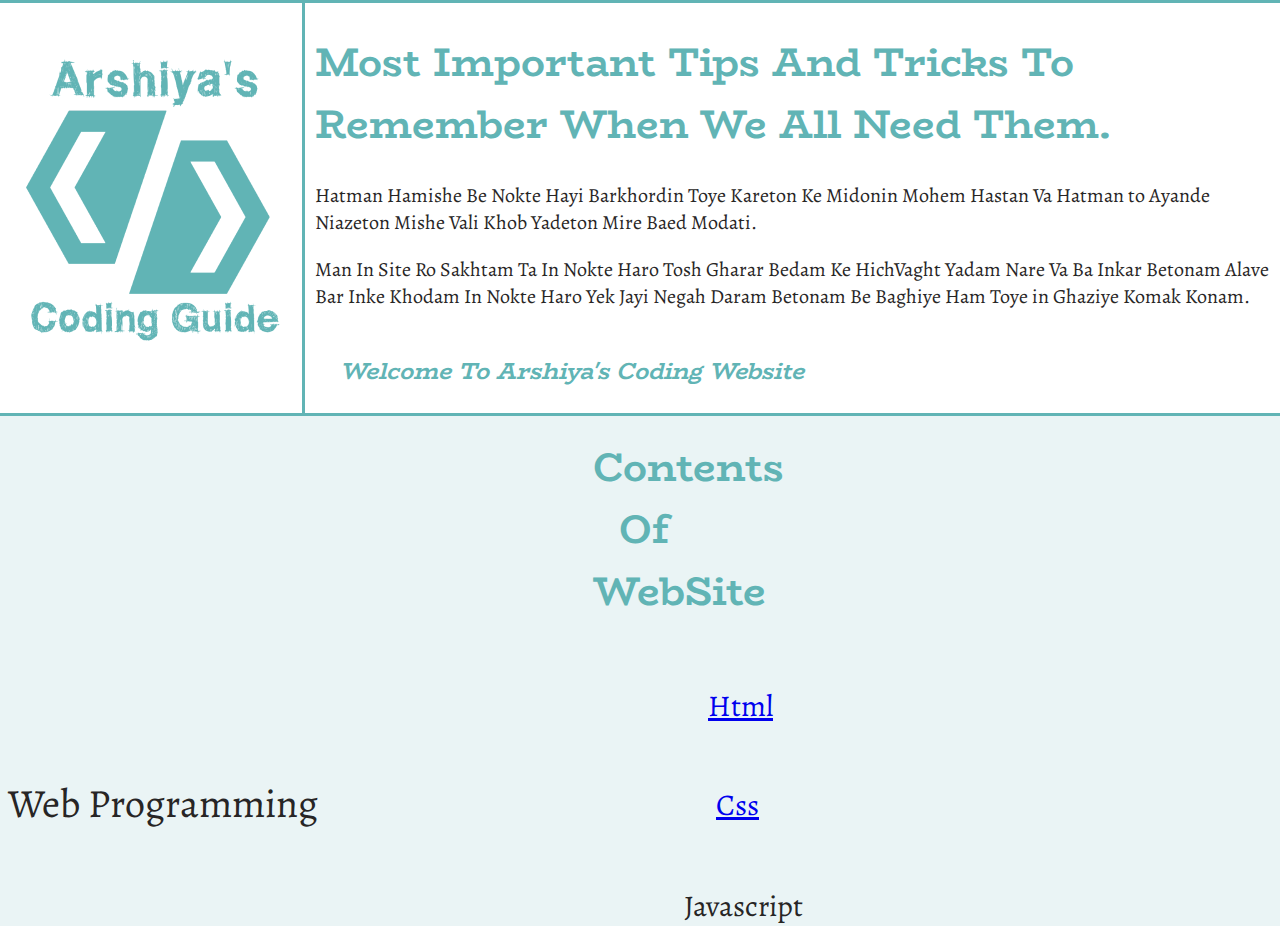
<file: index.html>
<!DOCTYPE html>
<html lang="en">

<head>
  <meta charset="UTF-8">
  <meta http-equiv="X-UA-Compatible" content="IE=edge">
  <meta name="viewport" content="width=device-width, initial-scale=1.0">
  <title>Arshiya's Coding Guide</title>
  <link rel="stylesheet" href="css/styles.css">
  <link rel="icon" href="favicon.ico">
  <link rel="preconnect" href="https://fonts.googleapis.com">
  <link rel="preconnect" href="https://fonts.gstatic.com" crossorigin>
  <link href="https://fonts.googleapis.com/css2?family=Alegreya:wght@500&family=BioRhyme:wght@800&display=swap" rel="stylesheet">

</head>

<body>
  <table class="Header">
    <tr>
      <td class="BorderHeader">
        <a href="mainpage.html">
          <img class="logoimg" src="images/vecteezy_coding-logo-design-template_.png" alt="Coding Man" width="300"
            height="300">
        </a>
      </td>
      <td class="Fasele">
        <h1>Most Important Tips And Tricks To Remember When We All Need Them.</h1>
        <p>Hatman Hamishe Be Nokte Hayi Barkhordin Toye Kareton Ke Midonin Mohem Hastan Va Hatman to Ayande Niazeton
          Mishe Vali Khob Yadeton Mire Baed Modati.</p>
        <p>Man In Site Ro Sakhtam Ta In Nokte Haro Tosh Gharar Bedam Ke HichVaght Yadam Nare Va Ba Inkar Betonam Alave
          Bar Inke Khodam In Nokte Haro Yek Jayi Negah Daram Betonam Be Baghiye Ham Toye in Ghaziye Komak Konam.</p>
        <span class="wellcome">
          <h3><i>Welcome To Arshiya's Coding Website</i></h3>
        </span>
      </td>
    </tr>
  </table>
  <div class="menu">
    <h1 class="title">Contents Of WebSite</h1>
    <p class="Asl">Web Programming</p>

    <p class="list Html"><a href="GuideMainPage.html">Html</a></p>

    <p class="list Css"><a href="CssGuide.html">Css</a></p>

    <p class="list JavaScript">Javascript</p>


  </div>

</body>

</html>
</file>
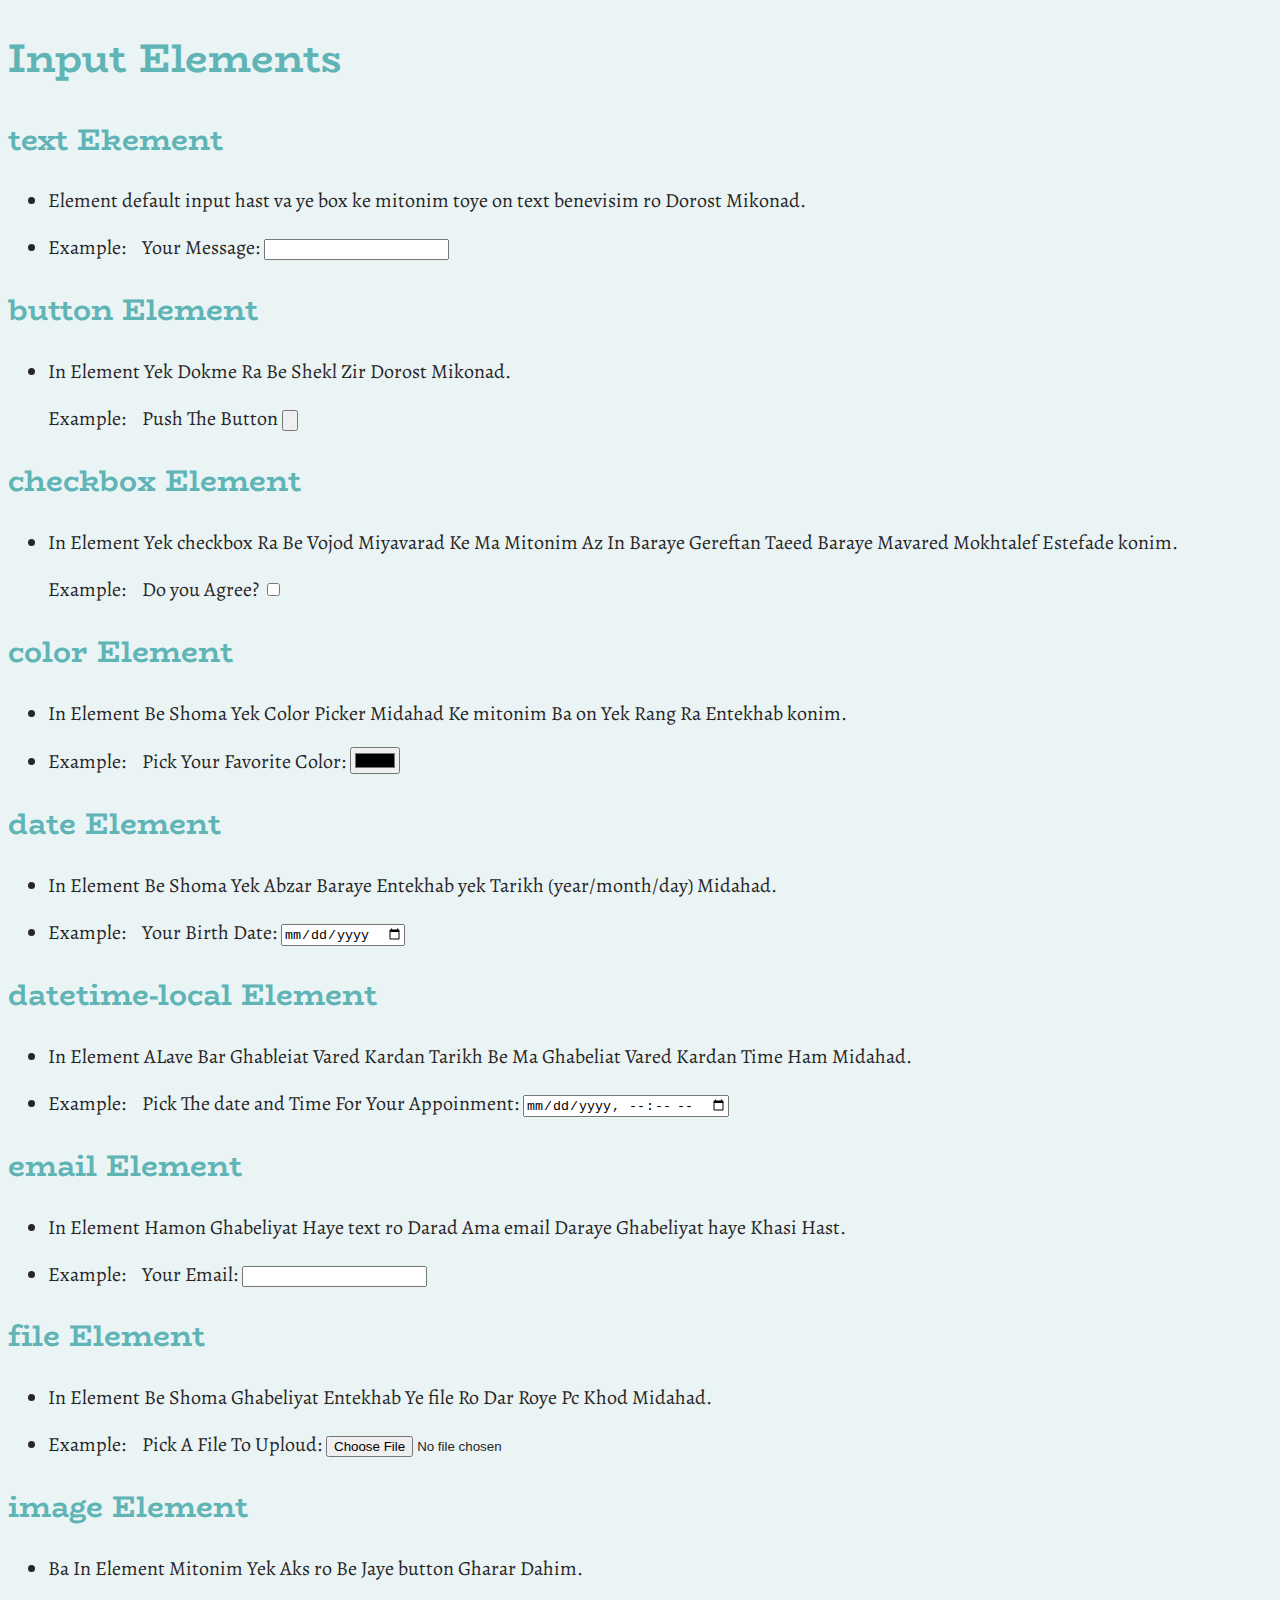
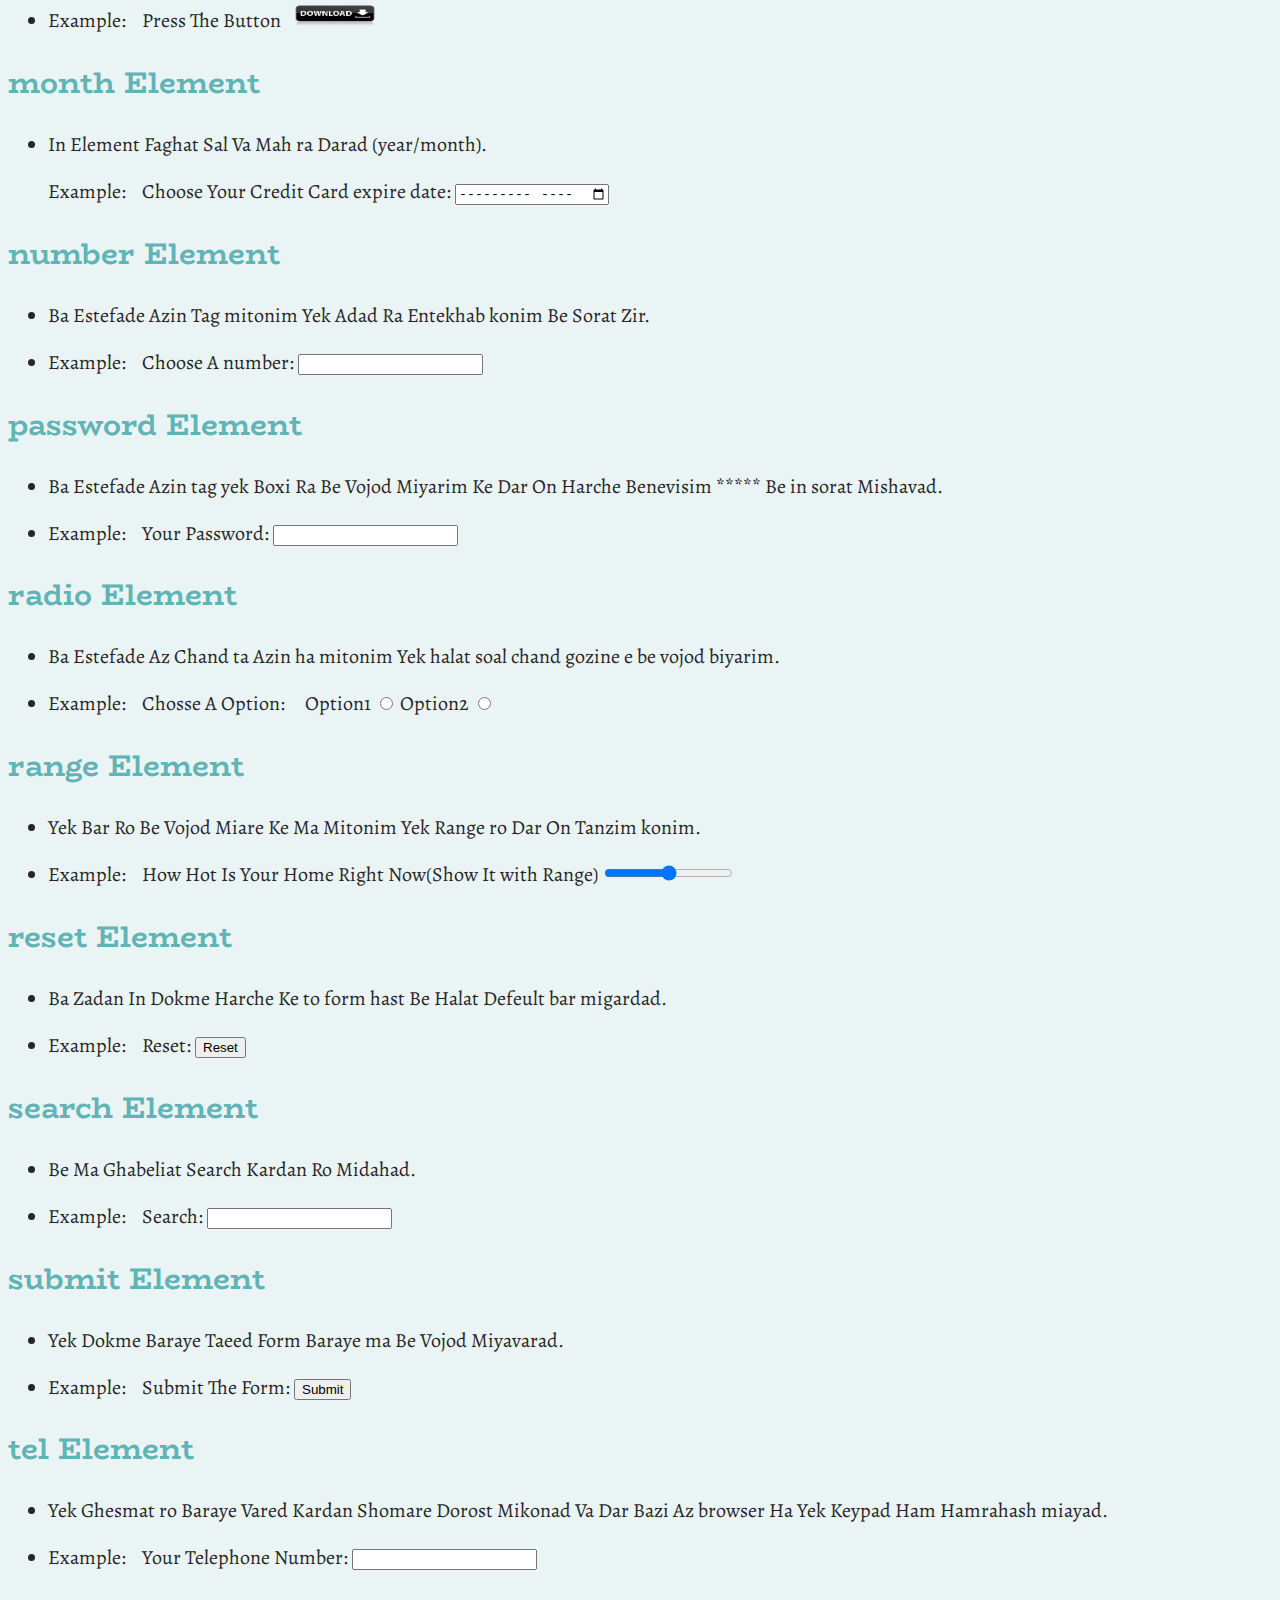
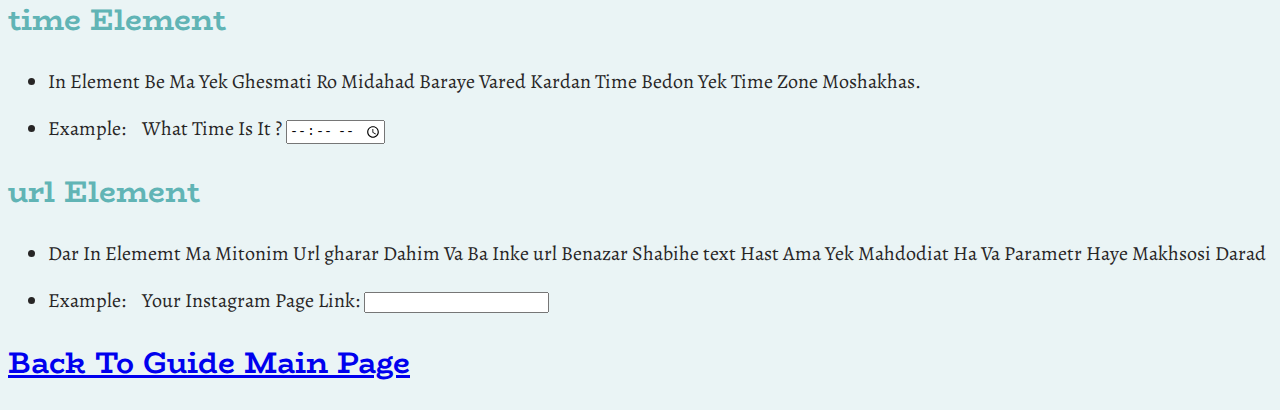
<file: InputElements.html>
<!DOCTYPE html>
<html lang="en">

<head>
    <meta charset="UTF-8">
    <meta http-equiv="X-UA-Compatible" content="IE=edge">
    <meta name="viewport" content="width=device-width, initial-scale=1.0">
    <title>Input Elements</title>
    <link rel="stylesheet" href="css/styles.css">
    <link rel="icon" href="favicon.ico">
    <link rel="preconnect" href="https://fonts.googleapis.com">
    <link rel="preconnect" href="https://fonts.gstatic.com" crossorigin>
    <link href="https://fonts.googleapis.com/css2?family=Alegreya:wght@500&family=BioRhyme:wght@800&display=swap" rel="stylesheet">
</head>

<body>

    <h1>Input Elements</h1>


    <h2>text Ekement</h2>
    <ul>
        <li>
            <p>Element default input hast va ye box ke mitonim toye on text benevisim ro Dorost Mikonad.</p>
        </li>
        <li>
            <form action="">
                <label for="text">Example:&nbsp&nbsp&nbsp&nbspYour Message:</label>
                <input type="text">
            </form>
        </li>
    </ul>
    <h2>button Element</h2>
    <ul>
        <li>In Element Yek Dokme Ra Be Shekl Zir Dorost Mikonad.</p>
        </li>
        <p>
            <form action="">
                <label for="button">Example:&nbsp&nbsp&nbsp&nbspPush The Button</label>
                <input type="button">
            </form>
    </ul>
    <h2>checkbox Element</h2>
    <ul>
        <li>
            <p>In Element Yek checkbox Ra Be Vojod Miyavarad Ke Ma Mitonim Az In Baraye Gereftan Taeed Baraye Mavared
                Mokhtalef Estefade konim.</p>
        </li>
        <form action="">
            <label for="">Example:&nbsp&nbsp&nbsp&nbspDo you Agree?</label>
            <input type="checkbox">
        </form>
    </ul>
    <h2>color Element</h2>
    <ul>
        <li>
            <p>In Element Be Shoma Yek Color Picker Midahad Ke mitonim Ba on Yek Rang Ra Entekhab konim.</p>
        </li>
        <li>
            <form action="">
                <label for="color">Example:&nbsp&nbsp&nbsp&nbspPick Your Favorite Color:</label>
                <input type="color">
            </form>
        </li>
    </ul>
    <h2>date Element</h2>
    <ul>
        <li>
            <p>In Element Be Shoma Yek Abzar Baraye Entekhab yek Tarikh (year/month/day) Midahad.</p>
        </li>
        <li>
            <form action="">
                <label for="">Example:&nbsp&nbsp&nbsp&nbspYour Birth Date:</label>
                <input type="date">
            </form>
        </li>
    </ul>
    <h2>datetime-local Element</h2>
    <ul>
        <li>
            <p>In Element ALave Bar Ghableiat Vared Kardan Tarikh Be Ma Ghabeliat Vared Kardan Time Ham Midahad.</p>
        </li>
        <li>
            <form action="">
                <label for="datetime-local">Example:&nbsp&nbsp&nbsp&nbspPick The date and Time For Your
                    Appoinment:</label>
                <input type="datetime-local">
            </form>
        </li>
    </ul>
    <h2>email Element</h2>
    <ul>
        <li>
            <p>In Element Hamon Ghabeliyat Haye text ro Darad Ama email Daraye Ghabeliyat haye Khasi Hast.</p>
        </li>
        <li>
            <form action="">
                <label for="email">Example:&nbsp&nbsp&nbsp&nbspYour Email:</label>
                <input type="email">
            </form>
        </li>
    </ul>
    <h2>file Element</h2>
    <ul>
        <li>
            <p>In Element Be Shoma Ghabeliyat Entekhab Ye file Ro Dar Roye Pc Khod Midahad.</p>
        </li>
        <li>
            <form action="">
                <label for="file">Example:&nbsp&nbsp&nbsp&nbspPick A File To Uploud:</label>
                <input type="file">
            </form>
        </li>
    </ul>
    <h2>image Element</h2>
    <ul>
        <li>
            <p>Ba In Element Mitonim Yek Aks ro Be Jaye button Gharar Dahim.</p>
        </li>
        <li>
            <form action="">
                <label for="">Example:&nbsp&nbsp&nbsp&nbspPress The Button</label>
                <input src="images/download-button-transparent-1.png" width="100" height="25" type="image">
            </form>
        </li>
    </ul>
    <h2>month Element</h2>
    <ul>
        <li>
            <p>In Element Faghat Sal Va Mah ra Darad (year/month).</p>
        </li>
        <form action="">
            <label for="month">Example:&nbsp&nbsp&nbsp&nbspChoose Your Credit Card expire date:</label>
            <input type="month">
        </form>
    </ul>
    <h2>number Element</h2>
    <ul>
        <li>
            <p>Ba Estefade Azin Tag mitonim Yek Adad Ra Entekhab konim Be Sorat Zir.</p>
        </li>
        <li>
            <form action="">
                <label for="number">Example:&nbsp&nbsp&nbsp&nbspChoose A number:</label>
                <input type="number">
            </form>
        </li>
    </ul>
    <h2>password Element</h2>
    <ul>
        <li>
            <p>Ba Estefade Azin tag yek Boxi Ra Be Vojod Miyarim Ke Dar On Harche Benevisim ***** Be in sorat Mishavad.
            </p>
        </li>
        <li>
            <form action="">
                <label for="password">Example:&nbsp&nbsp&nbsp&nbspYour Password:</label>
                <input type="password">
            </form>
        </li>
    </ul>
    <h2>radio Element</h2>
    <ul>
        <li>
            <p>Ba Estefade Az Chand ta Azin ha mitonim Yek halat soal chand gozine e be vojod biyarim.</p>
        </li>
        <li>
            <form action="">
                <label for="radio">Example:&nbsp&nbsp&nbsp&nbspChosse A Option:</label>&nbsp&nbsp&nbsp&nbsp
                <label for="radio1">Option1</label>
                <input type="radio">
                <label for="radio2">Option2</label>
                <input type="radio">
            </form>
        </li>
    </ul>
    <h2>range Element</h2>
    <ul>
        <li>
            <p>Yek Bar Ro Be Vojod Miare Ke Ma Mitonim Yek Range ro Dar On Tanzim konim.</p>
        </li>
        <li>
            <form action="">
                <label for="range">Example:&nbsp&nbsp&nbsp&nbspHow Hot Is Your Home Right Now(Show It with
                    Range)</label>
                <input type="range">
            </form>
        </li>
    </ul>
    <h2>reset Element</h2>
    <ul>
        <li>
            <p>Ba Zadan In Dokme Harche Ke to form hast Be Halat Defeult bar migardad.</p>
        </li>
        <li>
            <form action="">
                <label for="reset">Example:&nbsp&nbsp&nbsp&nbspReset:</label>
                <input type="reset">
            </form>
        </li>
    </ul>
    <h2>search Element</h2>
    <ul>
        <li>
            <p>Be Ma Ghabeliat Search Kardan Ro Midahad.</p>
        </li>
        <li>
            <form action="">
                <label for="search">Example:&nbsp&nbsp&nbsp&nbspSearch:</label>
                <input type="search">
            </form>
        </li>
    </ul>
    <h2>submit Element</h2>
    <ul>
        <li>
            <p>Yek Dokme Baraye Taeed Form Baraye ma Be Vojod Miyavarad.</p>
        </li>
        <li>
            <form action="">
                <label for="submit">Example:&nbsp&nbsp&nbsp&nbspSubmit The Form:</label>
                <input type="submit">
            </form>
        </li>
    </ul>
    <h2>tel Element</h2>
    <ul>
        <li>
            <p>Yek Ghesmat ro Baraye Vared Kardan Shomare Dorost Mikonad Va Dar Bazi Az browser Ha Yek Keypad Ham
                Hamrahash miayad.</p>
        </li>
        <li>
            <form action="">
                <label for="tel">Example:&nbsp&nbsp&nbsp&nbspYour Telephone Number:</label>
                <input type="tel">
            </form>
        </li>
    </ul>
    <h2>time Element</h2>
    <ul>
        <li>
            <p>In Element Be Ma Yek Ghesmati Ro Midahad Baraye Vared Kardan Time Bedon Yek Time Zone Moshakhas.</p>
        </li>
        <li>
            <form action="">
                <label for="time">Example:&nbsp&nbsp&nbsp&nbspWhat Time Is It ?</label>
                <input type="time">
            </form>
        </li>
    </ul>
    <h2>url Element</h2>
    <ul>
        <li>
            <p>Dar In Elememt Ma Mitonim Url gharar Dahim Va Ba Inke url Benazar Shabihe text Hast Ama Yek Mahdodiat Ha
                Va Parametr Haye Makhsosi Darad</p>
        </li>
        <li>
            <form action="">
                <label for="url">Example:&nbsp&nbsp&nbsp&nbspYour Instagram Page Link:</label>
                <input type="url">
            </form>
        </li>
    </ul>
    <h2><a href="GuideMainPage.html">Back To Guide Main Page</a></h2>
</body>

</html>
</file>
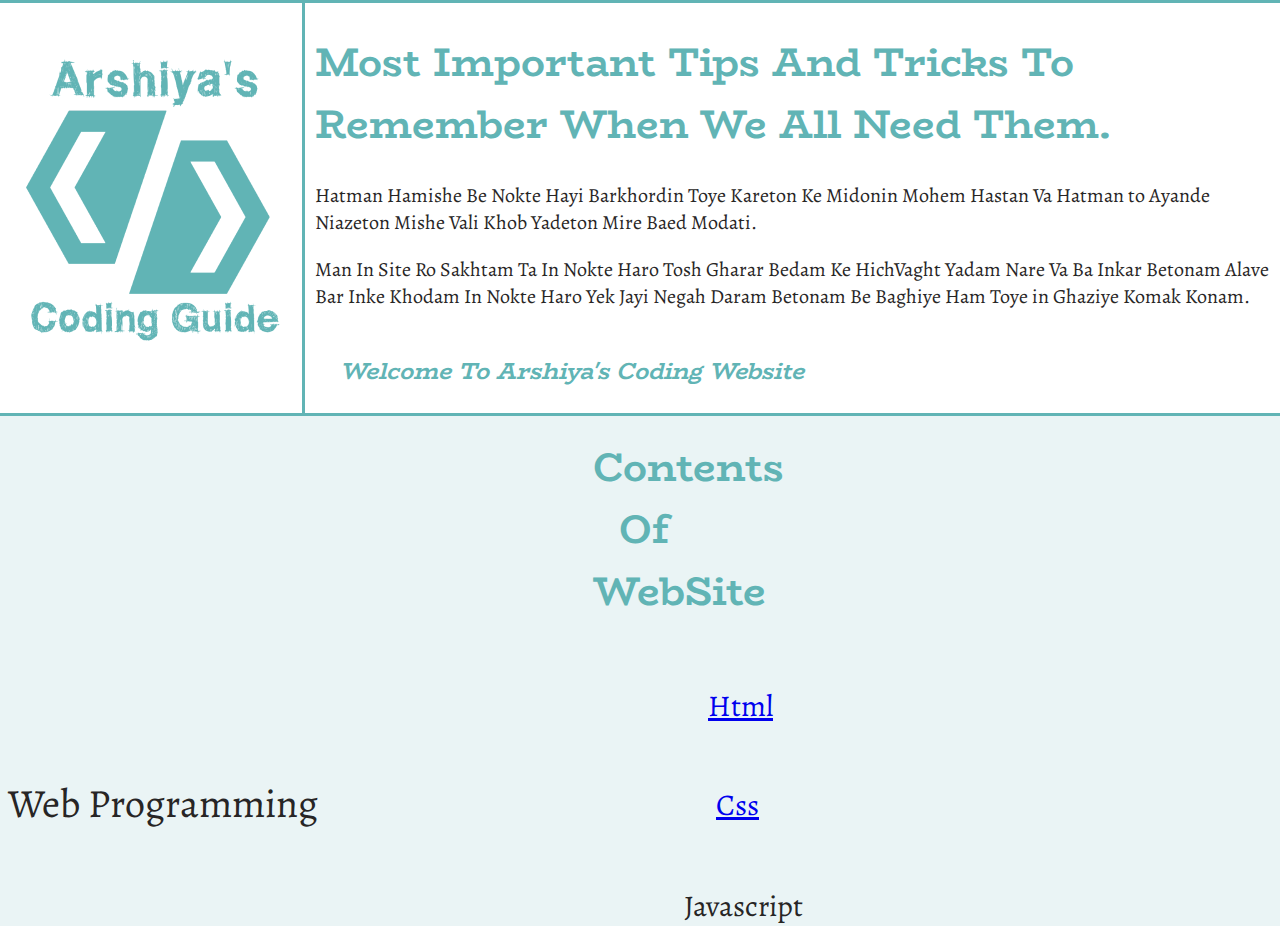
<file: mainpage.html>
<!DOCTYPE html>
<html lang="en">

<head>
  <meta charset="UTF-8">
  <meta http-equiv="X-UA-Compatible" content="IE=edge">
  <meta name="viewport" content="width=device-width, initial-scale=1.0">
  <title>Arshiya's Coding Guide</title>
  <link rel="stylesheet" href="css/styles.css">
  <link rel="icon" href="favicon.ico">
  <link rel="preconnect" href="https://fonts.googleapis.com">
  <link rel="preconnect" href="https://fonts.gstatic.com" crossorigin>
  <link href="https://fonts.googleapis.com/css2?family=Alegreya:wght@500&family=BioRhyme:wght@800&display=swap" rel="stylesheet">

</head>

<body>
  <table class="Header">
    <tr>
      <td class="BorderHeader">
        <a href="mainpage.html">
          <img class="logoimg" src="images/vecteezy_coding-logo-design-template_.png" alt="Coding Man" width="300"
            height="300">
        </a>
      </td>
      <td class="Fasele">
        <h1>Most Important Tips And Tricks To Remember When We All Need Them.</h1>
        <p>Hatman Hamishe Be Nokte Hayi Barkhordin Toye Kareton Ke Midonin Mohem Hastan Va Hatman to Ayande Niazeton
          Mishe Vali Khob Yadeton Mire Baed Modati.</p>
        <p>Man In Site Ro Sakhtam Ta In Nokte Haro Tosh Gharar Bedam Ke HichVaght Yadam Nare Va Ba Inkar Betonam Alave
          Bar Inke Khodam In Nokte Haro Yek Jayi Negah Daram Betonam Be Baghiye Ham Toye in Ghaziye Komak Konam.</p>
        <span class="wellcome">
          <h3><i>Welcome To Arshiya's Coding Website</i></h3>
        </span>
      </td>
    </tr>
  </table>
  <div class="menu">
    <h1 class="title">Contents Of WebSite</h1>
    <p class="Asl">Web Programming</p>

    <p class="list Html"><a href="GuideMainPage.html">Html</a></p>

    <p class="list Css"><a href="CssGuide.html">Css</a></p>

    <p class="list JavaScript">Javascript</p>


  </div>

</body>

</html>
</file>
<file: css/styles.css>
/*SELECTORS*/

body {
  background-color: #EAF4F5;
  color: rgb(39, 37, 37);
  font-size: 20px;
  font-family: 'Alegreya', serif;
  margin: 0px 0px 0px 8px;
}

hr {
  border-width: 10px;
  border-style: none none dotted;
  width: 5%;
  border-color: #767377;
}

h1 {
  color: #61B4B5;
  font-family: 'BioRhyme', serif;
}

h3 {
  color: #61B4B5;
  font-family: 'BioRhyme', serif;
}

h2 {
  color: #61B4B5;
  font-family: 'BioRhyme', serif;
}

/*CLASSES*/

.Header {
  border: 3px;
  border-style: solid none solid;
  border-color: #61B4B5;
  border-collapse: collapse;
  background-color: white;
  margin-left: -8px;
}

.BorderHeader {
  border: 3px;
  border-style: none solid none none;
  border-color: #61B4B5;
}

.Fasele {
  padding-left: 10px;
  width: 100%;
}

.Logo {
  width: 100px;
  height: 100px;
}

.list {
  font-size: 30px;
  position: absolute;
}
.Asl {
  font-size: 40px;
}

.BorderHeader:hover {
  background-image: url(https://cdn.discordapp.com/attachments/874629193432989706/1089540060631814275/Changed.png);
}

.logoimg:hover {
  opacity: 0;
}

.Beb {
  opacity: 0;
  background-color: red;
}

.Bob {
  background-color: blue;
}

.imgexa {
  position: relative;
  top: 5px;
}

.Arrow {
  width: 200px;
  height: 100px;
  position: relative;
  right: 10px;

}

.wellcome {
  position: relative;
  left: 25px;
  display: inline-block;
}

.title {
  width: 8%;
  margin: 20px auto 20px auto;
}

.menu {
  text-align: center;
  position: relative;
}

.Asl {
  position: absolute;
  top: 300px;
}

.arrow2 {
  width: 600px;
  height: 100px;
  position: absolute;
  left: 260px;
  top: 135px;

}
.Html {
  position: absolute;
  left: 700px;
  top: 220px;
}
.Css {
  position: absolute;
  left: 708px;
  top: 319px;
}
.JavaScript {
  position: absolute;
  left: 676px;
  top: 420px;
}
.span1 {
  background-color: red;
}
.span2 {
  color: blue;
}
.boxofimg {
  position: relative;
  height: 500px;
}
.plus {
  width: 100px;
  position: absolute;
  left: 520px;
  top: 225px;
}
.first {
  position: absolute;
  top: 100px;
}
.secend {
  position: absolute;
  top: 100px;
  left: 680px;
}
.equal {
  width: 100px;
  position: absolute;
  top: 225px;
  left: 1202px;
}
.third {
  position: absolute;
  top: 100px;
  right: 114px;
}
.boxmodel {
  position: relative;
}
.boxtext {
  margin-bottom: 40px;
}
.boximg {
  width: 300px;
  position: absolute;
  top: 40px;
  right: 500px;
}
.textkhas {
  margin-top: 30px;
}
.code {
  color: blue;
}
/*Ids*/

#CssLogo {
  width: 140px;
  height: 180px;
}
</file>
